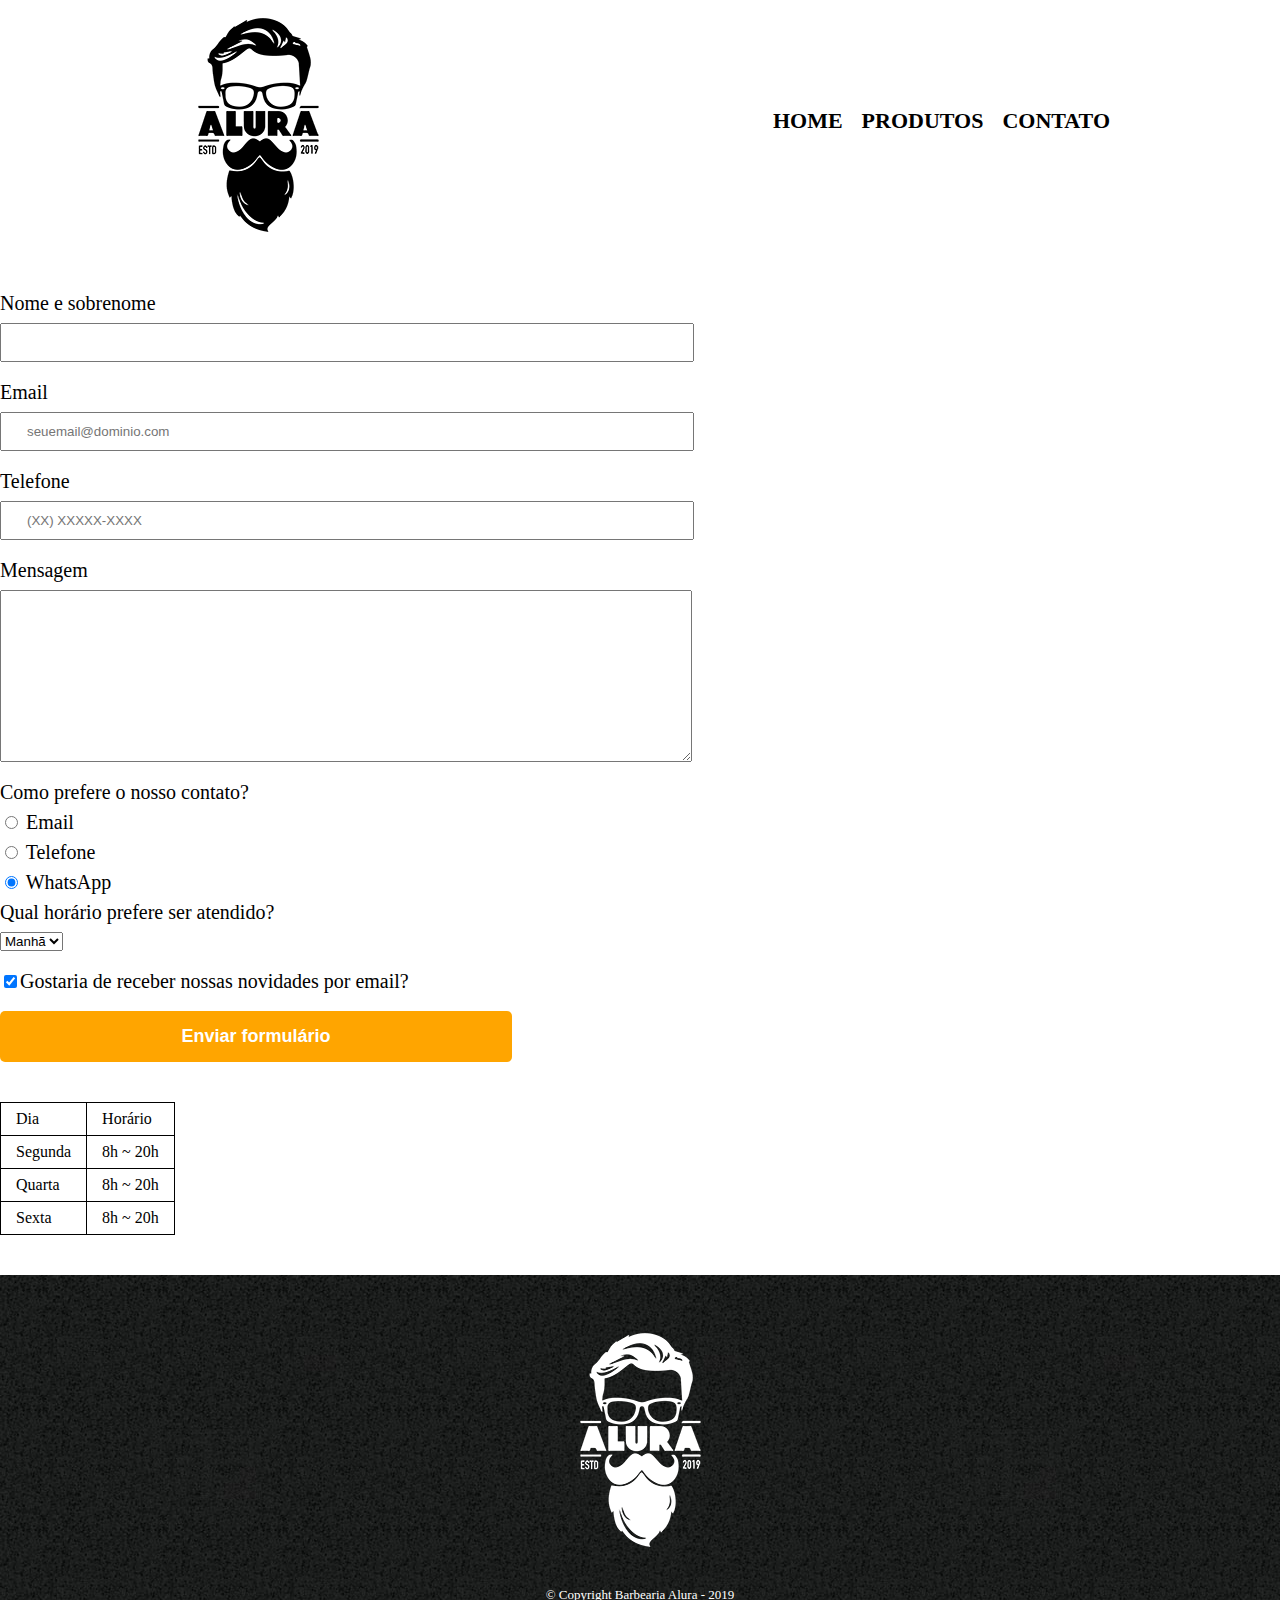
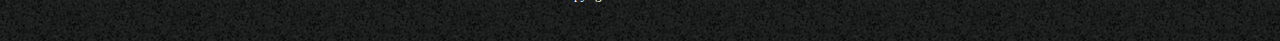
<file: contato.html>
<!DOCTYPE html>
<html>
	<head>
		<meta charset="UTF-8">
		<title>Contato - Barbearia Alura</title>

		<link rel="stylesheet" href="reset.css">
		<link rel="stylesheet" href="style.css">
	</head>
	<body>
		<header>
			<div class="caixa">
				<h1><img src="logo.png" alt="Logo da Barbearia Alura"></h1>

				<nav>
					<ul>
						<li><a href="index.html">Home</a></li>
						<li><a href="produtos.html">Produtos</a></li>
						<li><a href="contato.html">Contato</a></li>
					</ul>
				</nav>
			</div>
		</header>

		<main>
			<form>
				<label for="nomesobrenome">Nome e sobrenome</label>
				<input type="text" id="nomesobrenome" class="input-padrao" required>

				<label for="email">Email</label>
				<input type="email" id="email" class="input-padrao" required placeholder="seuemail@dominio.com">

				<label for="telefone">Telefone</label>
				<input type="tel" id="telefone" class="input-padrao" required placeholder="(XX) XXXXX-XXXX">

				<label for="mensagem">Mensagem</label>
				<textarea cols="70" rows="10" id="mensagem" class="input-padrao" required></textarea>

				<fieldset>
					<legend>Como prefere o nosso contato?</legend>
					<label for="radio-email"><input type="radio" name="contato" value="email" id="radio-email"> Email</label>
					
					<label for="radio-telefone"><input type="radio" name="contato" value="telefone" id="radio-telefone"> Telefone</label>
					
					<label for="radio-whatsapp"><input type="radio" name="contato" value="whatsapp" id="radio-whatsapp" checked> WhatsApp</label>
				</fieldset>

				<fieldset>
					<legend>Qual horário prefere ser atendido?</legend>
					<select>
						<option>Manhã</option>
						<option>Tarde</option>
						<option>Noite</option>
					</select>
				</fieldset>

				<label class="checkbox"><input type="checkbox" checked>Gostaria de receber nossas novidades por email?</label>

				<input type="submit" value="Enviar formulário" class="enviar">
			</form>

			<table>
				<tr>
					<td>Dia</td>
					<td>Horário</td>
				</tr>
				<tr>
					<td>Segunda</td>
					<td>8h ~ 20h</td>
				</tr>
				<tr>
					<td>Quarta</td>
					<td>8h ~ 20h</td>
				</tr>
				<tr>
					<td>Sexta</td>
					<td>8h ~ 20h</td>
				</tr>
			</table>
		</main>

		<footer>
			<img src="logo-branco.png" alt="Logo da Barbearia Alura">
			<p class="copyright">&copy; Copyright Barbearia Alura - 2019</p>
		</footer>
	</body>
</html>
</file>
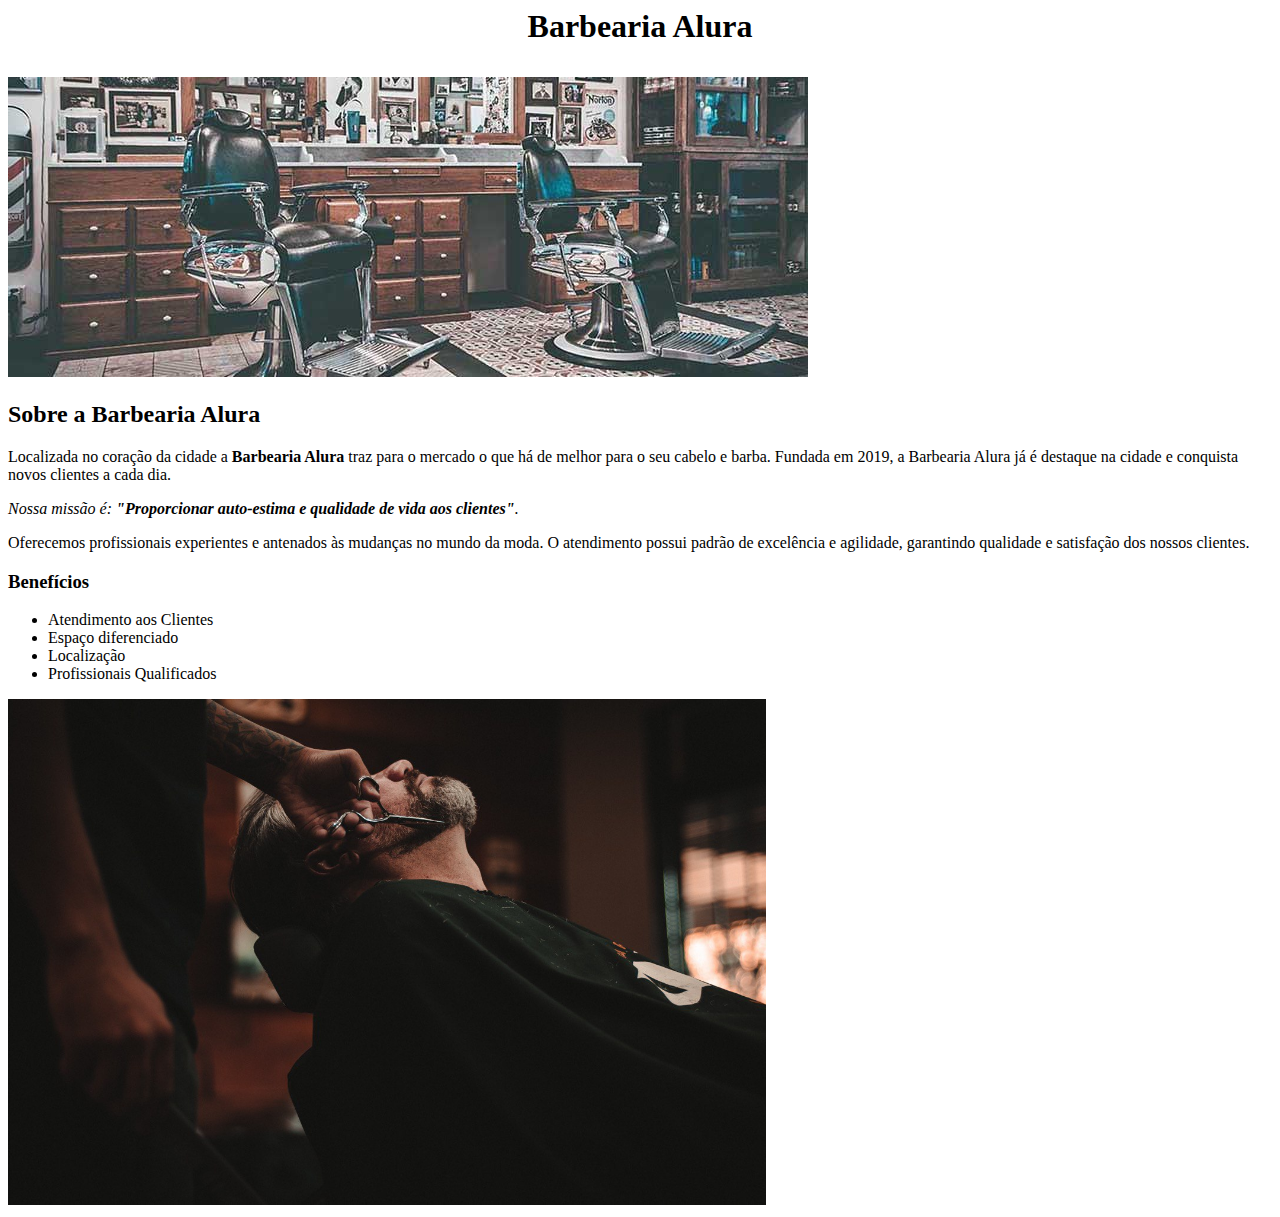
<file: home.html>
<!DOCTYPE html>
<html lang="pt-br">
	<head>
		<meta charset="UTF-8">
		<title>Barbearia Alura</title>
		<link rel="stylesheet" href="style.css">
	</head>
	<body>
		<header>
			<h1 class="titulo-principal">Barbearia Alura</h1>
		</header>
		<img id="banner" src="banner.jpg">
		<div class="principal">
			<h2 class="titulo-secundario">Sobre a Barbearia Alura</h2>
	 
			<p>Localizada no coração da cidade a <strong>Barbearia Alura</strong> traz para o mercado o que há de melhor para o seu cabelo e barba. Fundada em 2019, a Barbearia Alura já é destaque na cidade e conquista novos clientes a cada dia.</p>

			<p id="missao"><em>Nossa missão é: <strong>"Proporcionar auto-estima e qualidade de vida aos clientes"</strong>.</em></p>

			<p>Oferecemos profissionais experientes e antenados às mudanças no mundo da moda. O atendimento possui padrão de excelência e agilidade, garantindo qualidade e satisfação dos nossos clientes.</p>
		</div>

		<div class="beneficios">
			<h3 class="titulo-secundario">Benefícios</h3>

			<ul>
				<li class="itens">Atendimento aos Clientes</li>
				<li class="itens">Espaço diferenciado</li>
				<li class="itens">Localização</li>
				<li class="itens">Profissionais Qualificados</li>
			</ul>

			<img src="beneficios.jpg" class="imagem-beneficios">
		</div>
	</body>
</html>
</file>
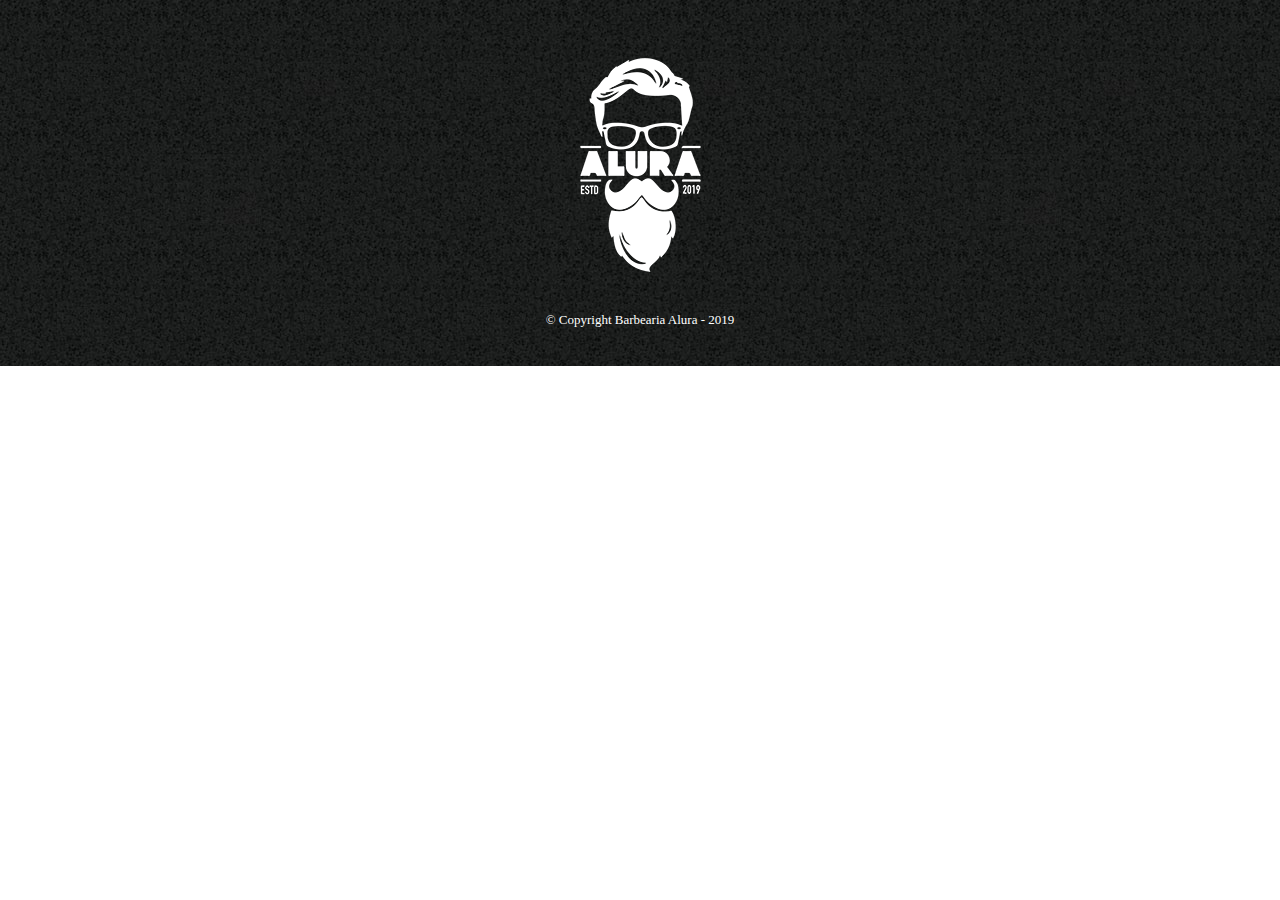
<file: nova_home.html>
<!DOCTYPE html>
<html>
	<head>
		<meta charset="UTF-8">
		<title>Produtos - Barbearia Alura</title>

		<link rel="stylesheet" href="reset.css">
		<link rel="stylesheet" href="produtos.css">
	</head>
	<body>
		

		<footer>
			<img src="logo-branco.png">
			<p class="copyright">&copy; Copyright Barbearia Alura - 2019</p>
		</footer>
	</body>
</html>
</file>
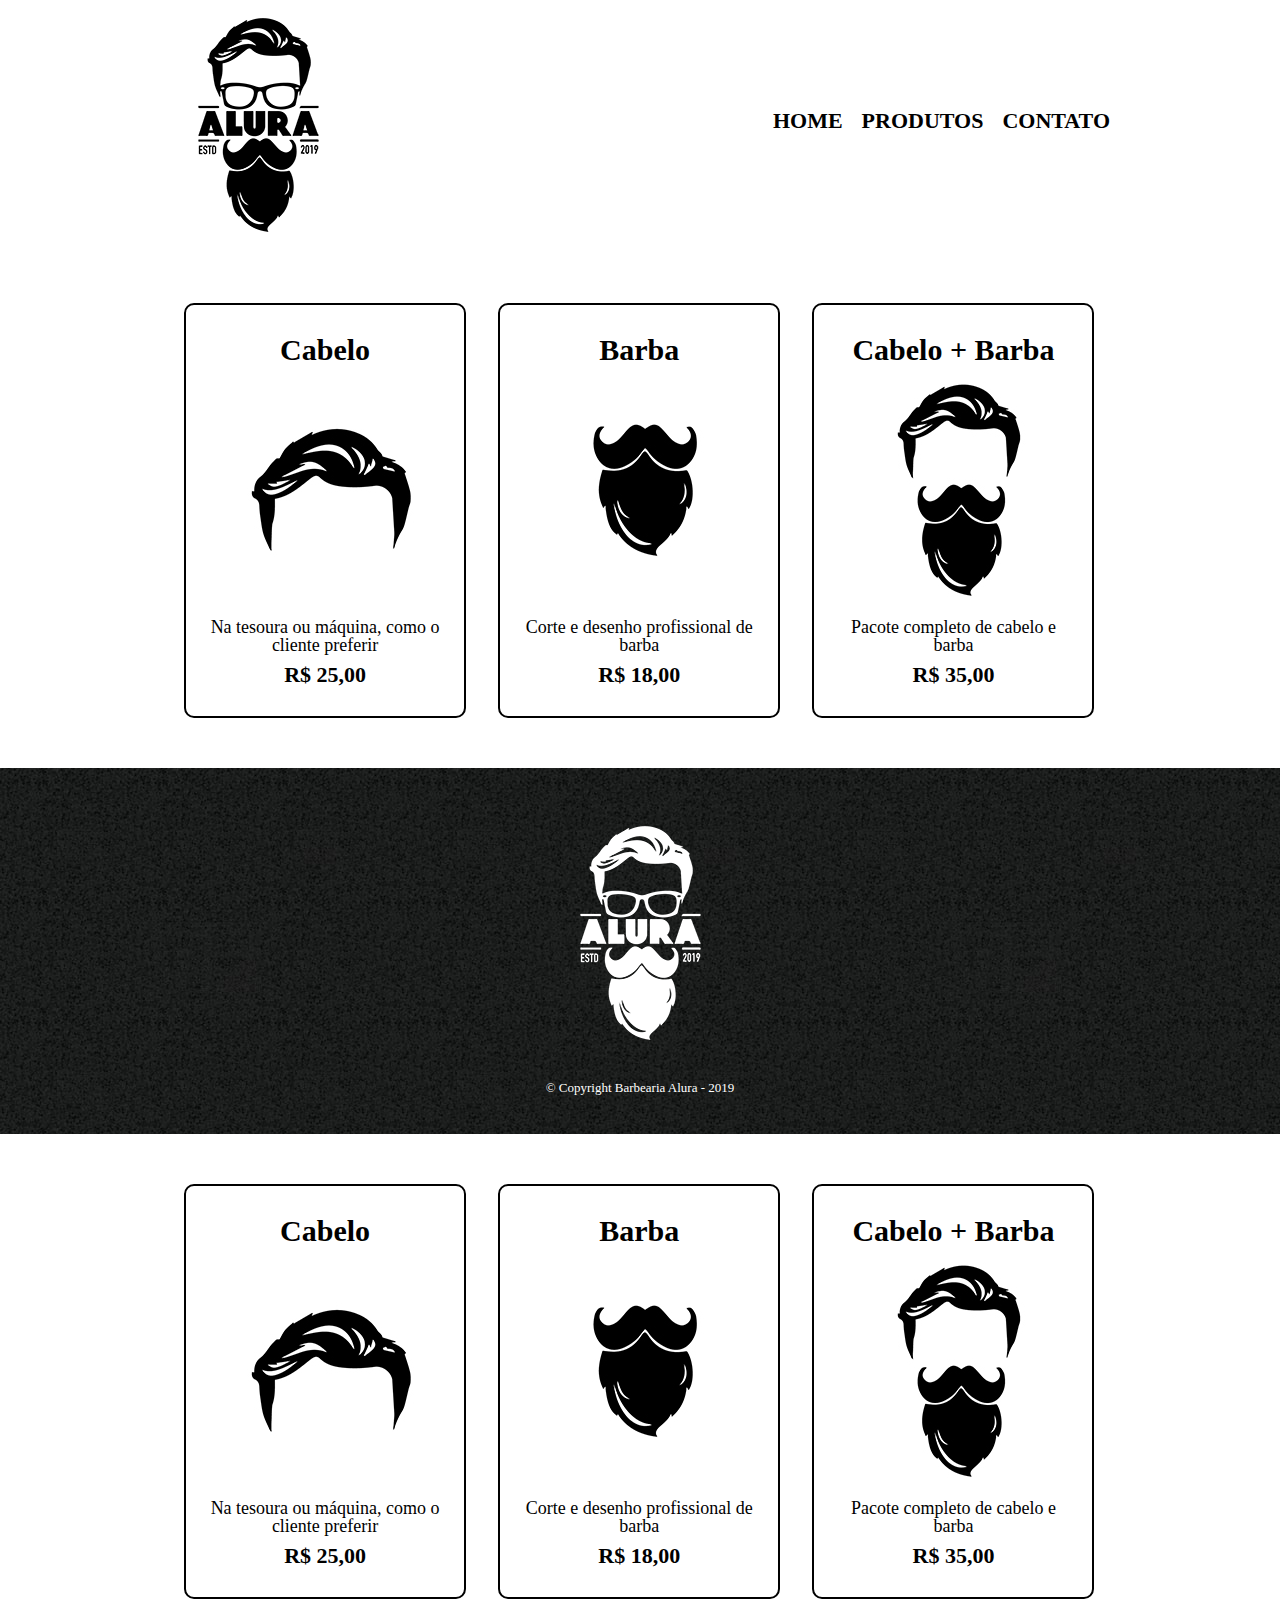
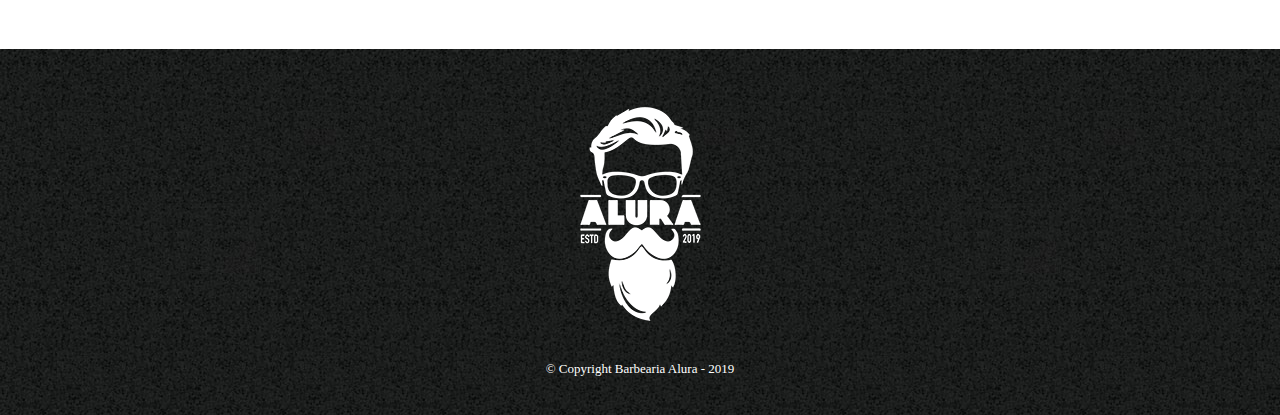
<file: produtos.html>
<!DOCTYPE html>
<html>
	<head>
		<meta charset="UTF-8">
		<title>Produtos - Barbearia Alura</title>

		<link rel="stylesheet" href="reset.css">
		<link rel="stylesheet" href="style.css">
	</head>
	<body>
		<header>
			<div class="caixa">
				<h1><img src="logo.png"></h1>

				<nav>
					<ul>
						<li><a href="index.html">Home</a></li>
						<li><a href="produtos.html">Produtos</a></li>
						<li><a href="contato.html">Contato</a></li>
					</ul>
				</nav>
			</div>
		</header>

		<main>
			<ul class="produtos">
				<li>
					<h2>Cabelo</h2>
					<img src="cabelo.jpg">
					<p class="produto-descricao">Na tesoura ou máquina, como o cliente preferir</p>
					<p class="produto-preco">R$ 25,00</p>
				</li>
				<li>
					<h2>Barba</h2>
					<img src="barba.jpg">
					<p class="produto-descricao">Corte e desenho profissional de barba</p>
					<p class="produto-preco">R$ 18,00</p>
				</li>
				<li>
					<h2>Cabelo + Barba</h2>
					<img src="cabelo+barba.jpg">
					<p class="produto-descricao">Pacote completo de cabelo e barba</p>
					<p class="produto-preco">R$ 35,00</p>
				</li>
			</ul>
		</main>

		<footer>
			<img src="logo-branco.png">
			<p class="copyright">&copy; Copyright Barbearia Alura - 2019</p>
		</footer>
	</body>
</html>
			<ul class="produtos">
				<li>
					<h2>Cabelo</h2>
					<img src="cabelo.jpg">
					<p class="produto-descricao">Na tesoura ou máquina, como o cliente preferir</p>
					<p class="produto-preco">R$ 25,00</p>
				</li>
				<li>
					<h2>Barba</h2>
					<img src="barba.jpg">
					<p class="produto-descricao">Corte e desenho profissional de barba</p>
					<p class="produto-preco">R$ 18,00</p>
				</li>
				<li>
					<h2>Cabelo + Barba</h2>
					<img src="cabelo+barba.jpg">
					<p class="produto-descricao">Pacote completo de cabelo e barba</p>
					<p class="produto-preco">R$ 35,00</p>
				</li>
			</ul>
		</main>

		<footer>
			<img src="logo-branco.png">
			<p class="copyright">&copy; Copyright Barbearia Alura - 2019</p>
		</footer>
	</body>
</html>
</file>
<file: style.css>
'body {
	font-family: "Montserrat", sans-serif;
 	font-optical-sizing: auto;
  	font-weight: 400;
  	font-style: normal;
}

header {
	background: #BBBBBB;
	padding: 20px 0;
}

.caixa {
	position: relative;
	width: 940px;
	margin: 0 auto;
}

nav {
	position: absolute;
	top: 110px;
	right: 0;
}

nav li {
	display: inline;
	margin: 0 0 0 15px;
}

nav a {
	text-transform: uppercase;
	color: #000000;
	font-weight: bold;
	font-size: 22px;
	text-decoration: none;
}

nav a:hover {
	color: #C78C19;
	text-decoration: underline;
}

.produtos {
	width: 940px;
	margin: 0 auto;
	padding: 50px 0;
}

.produtos li {
	display: inline-block;
	text-align: center;
	width: 30%;
	vertical-align: top;
	margin: 0 1.5%;
	padding: 30px 20px;
	box-sizing: border-box;
	border: 2px solid #000000;
	border-radius: 10px;
}

.produtos li:hover {
	border-color: #C78C19;
}

.produtos li:active {
	border-color: #088C19;	
}

.produtos li:hover h2 {
	font-size: 34px;
}

.produtos h2 {
	font-size: 30px;
	font-weight: bold;
}

.produto-descricao {
	font-size: 18px;
}

.produto-preco {
	font-size: 22px;
	font-weight: bold;
	margin-top: 10px;
}

footer {
	text-align: center;
	background: url("bg.jpg");
	padding: 40px 0;
}

.copyright {
	color: #FFFFFF;
	font-size: 13px;
	margin: 20px 0 0;
}

main {
	
}

form {
	margin: 40px 0;
}

form label, form legend {
	display:block;
	font-size: 20px;
	margin: 0 0 10px;
}

.input-padrao {
	display: block;
	margin: 0 0 20px;
	padding: 10px 25px;
	width: 50%;
}

.checkbox {
	margin: 20px 0;
}

.enviar {
	width:40%;
	padding: 15px 0;
	background: orange;
	color: white;
	font-weight: bold;
	font-size: 18px;
	border: none;
	border-radius: 5px;
	transition: 1s all;
	cursor: pointer;
}

.enviar:hover {
	background: darkorange;
	transform: scale(1.2);
}

table {
	margin: 20px 0 40px;
}

thead {
	background: #555555;
	color: white;
	font-weight: bold;
}

td, th {
	border: 1px solid #000000;
	padding: 8px 15px;
}


/* css da página inicial */
.banner {
	width:100%;
}

.titulo-principal {
	text-align: center;
	font-size: 2em;
	margin: 0 0 1em;
	clear: left;
}

.principal p {
	margin: 0 0 1em;
}

.principal strong {
	font-weight: bold;
}

.principal em {
	font-style: italic;
}

.utensilios {
	width: 120px;
	float: left;
	margin: 0 20px 20px 0;
}

.imagem-beneficios {
	width: 60%;
}

.conteudo-beneficios{
	width: 640px;
	margin: 0 auto;.mapa {
    padding: 3em 0;
}

.mapa p {
    margin: 0 0 2em;
    text-align: center;
}

.video {
    width: 560px;
    margin: 1em auto;
}
</file>
<file: produtos.css>
header {
	background: #BBBBBB;
	padding: 20px 0;
}

.caixa {
	position: relative;
	width: 940px;
	margin: 0 auto;
}

nav {
	position: absolute;
	top: 110px;
	right: 0;
}

nav li {
	display: inline;
	margin: 0 0 0 15px;
}

nav a {
	text-transform: uppercase;
	color: #000000;
	font-weight: bold;
	font-size: 22px;
	text-decoration: none;
}

nav a:hover {
	color: #C78C19;
	text-decoration: underline;
}

.produtos {
	width: 940px;
	margin: 0 auto;
	padding: 50px 0;
}

.produtos li {
	display: inline-block;
	text-align: center;
	width: 30%;
	vertical-align: top;
	margin: 0 1.5%;
	padding: 30px 20px;
	box-sizing: border-box;
	border: 2px solid #000000;
	border-radius: 10px;
}

.produtos li:hover {
	border-color: #C78C19;
}

.produtos li:active {
	border-color: #088C19;	
}

.produtos li:hover h2 {
	font-size: 34px;
}

.produtos h2 {
	font-size: 30px;
	font-weight: bold;
}

.produto-descricao {
	font-size: 18px;
}

.produto-preco {
	font-size: 22px;
	font-weight: bold;
	margin-top: 10px;
}

footer {
	text-align: center;
	background: url("bg.jpg");
	padding: 40px 0;
}

.copyright {
	color: #FFFFFF;
	font-size: 13px;
	margin: 20px 0 0;
}

/* Página de contato */

main {
    width: 940px;
    margin: 0 auto;
}

form {
    margin: 40px 0;
}

form label {
    display:block;
    font-size: 20px;
    margin: 0 0 10px;
}

form input {
    display: block;
    margin: 0 0 20px;
    padding: 10px 25px;
    width: 50%;
}
.checkbox{
    margin:20px 0;
}
</file>
